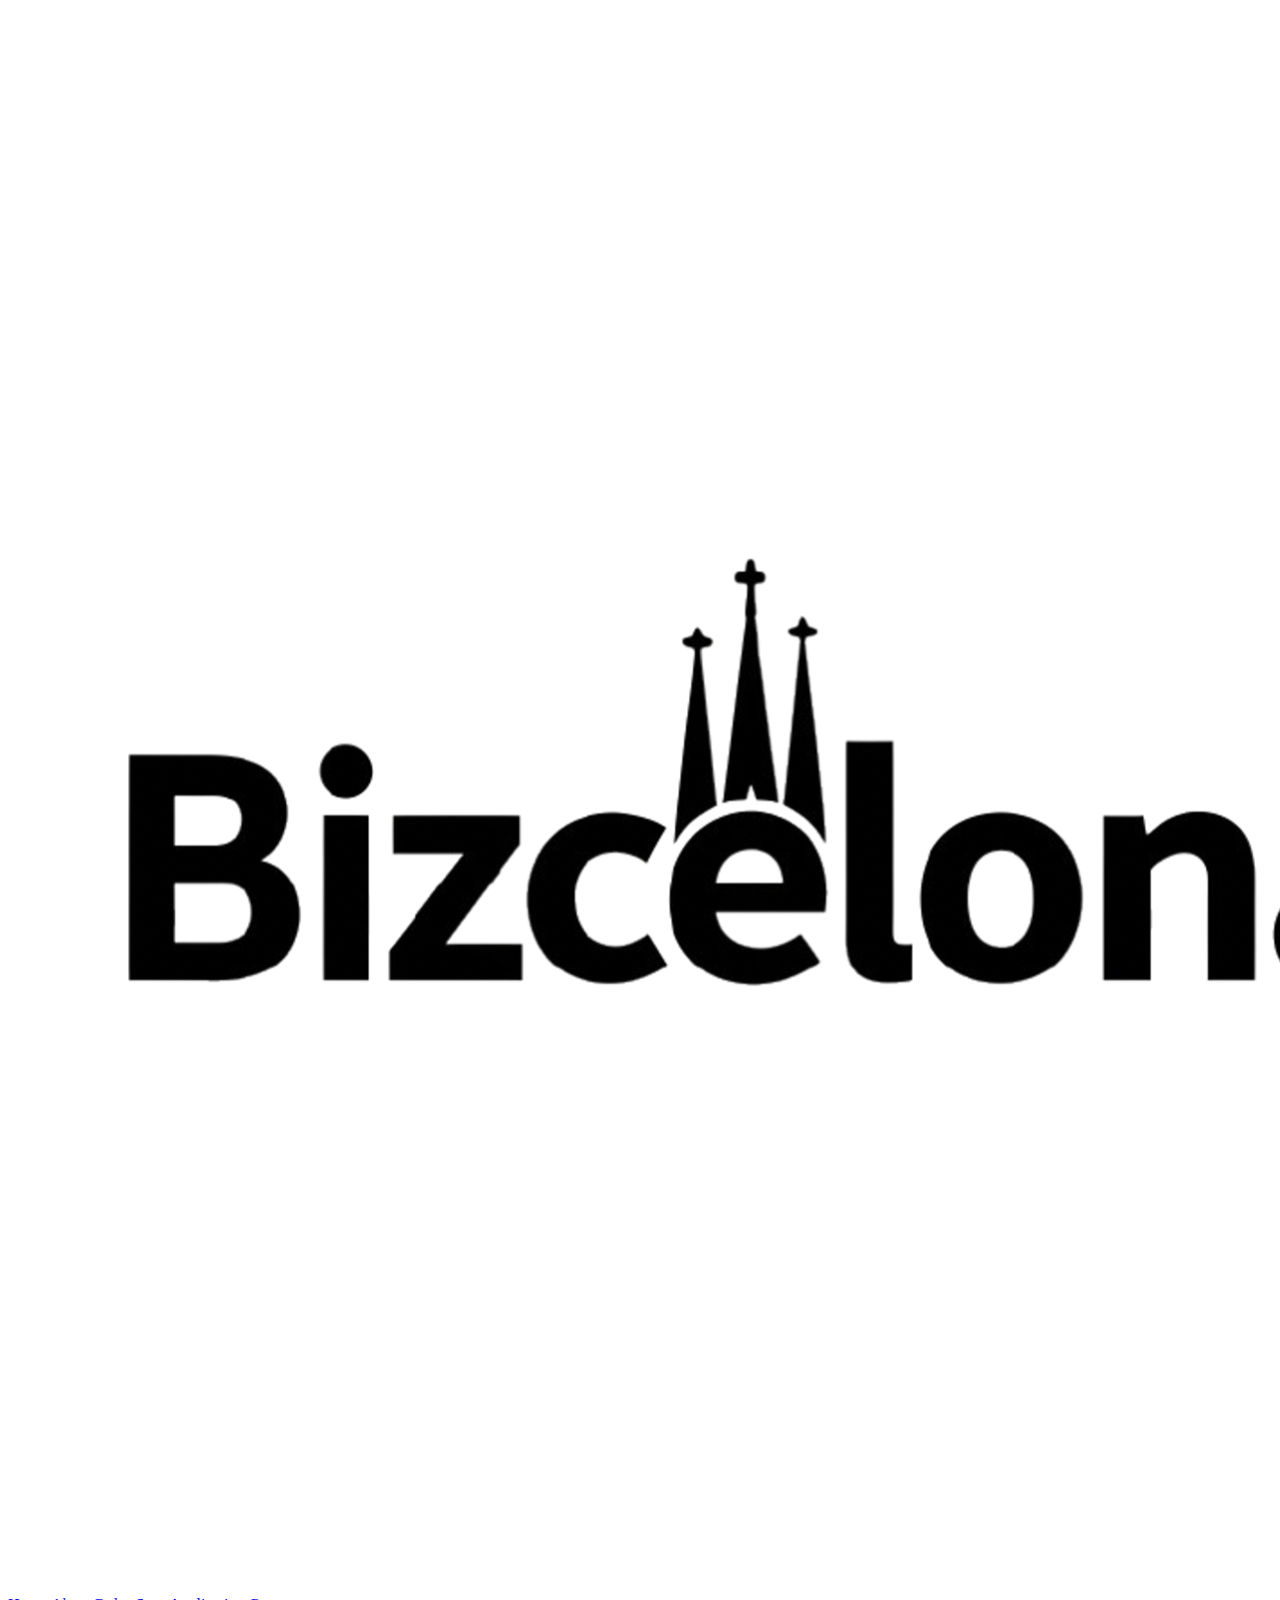
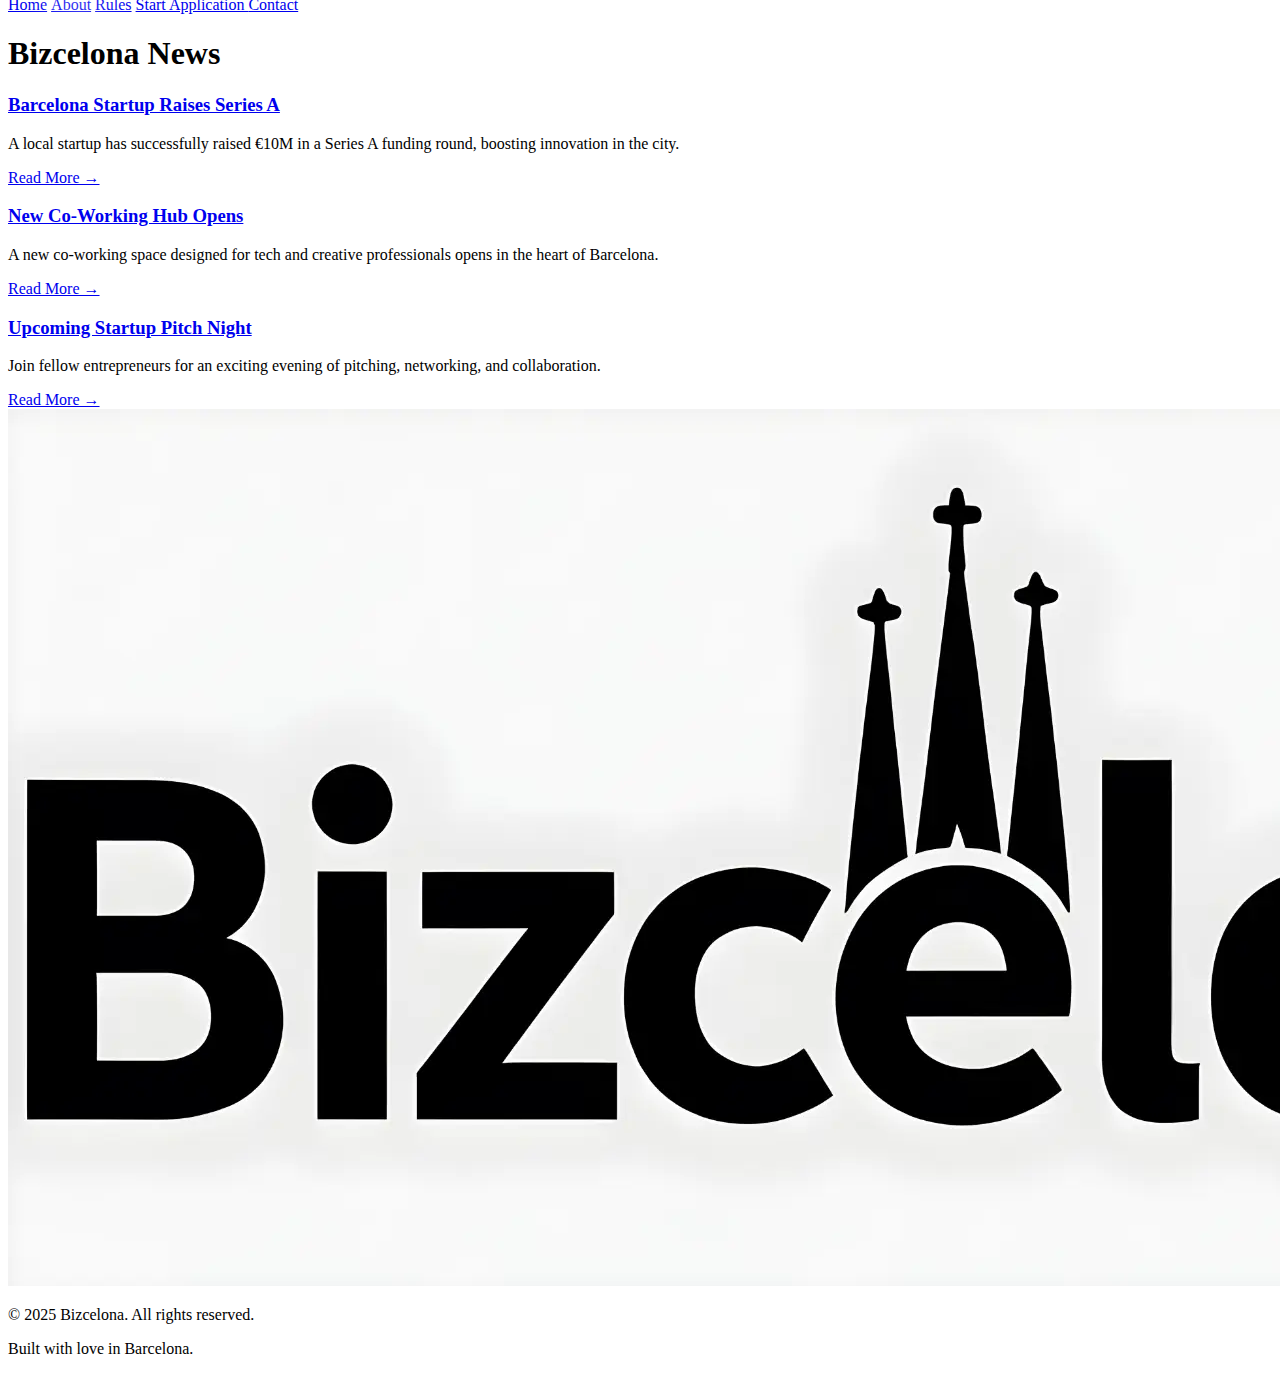
<file: news.html>
<!DOCTYPE html>
<html lang="en">
<head>
  <meta charset="UTF-8">
  <meta name="viewport" content="width=device-width, initial-scale=1.0">
  <title>Bizcelona News</title>
  <link rel="stylesheet" href="./css/styles.css">
</head>
<body class="font-inter text-navy bg-off-white">
  <!-- Navigation -->
  <nav class="fixed top-0 left-0 right-0 z-50 bg-white/90 backdrop-blur-md shadow-sm transition-all duration-300" id="navbar">
    <div class="max-w-7xl mx-auto px-4 sm:px-6 lg:px-8">
      <div class="flex justify-between items-center h-16">
        <div class="flex-shrink-0">
          <a href="index.html">
            <img src="./images/White BG.png" alt="Bizcelona Logo" class="h-8 w-auto max-h-10">
          </a>
        </div>
        <div class="hidden md:block">
          <div class="ml-10 flex items-baseline space-x-8">
            <a href="index.html#hero" class="nav-link text-navy hover:text-saffron transition-colors duration-200">Home</a>
            <a href="index.html#about" class="nav-link text-navy hover:text-saffron transition-colors duration-200">About</a>
            <a href="index.html#rules" class="nav-link text-navy hover:text-saffron transition-colors duration-200">Rules</a>
            <a href="https://forms.gle/kvJ1vHJdcGQ2qNDaA" target="_blank" class="btn-primary bg-saffron text-navy px-4 py-2 rounded-md font-semibold hover:bg-orange-400 transition-all duration-300 transform hover:scale-105 shadow-sm">
              Start Application
            </a>
            <a href="index.html#contact" class="nav-link text-navy hover:text-saffron transition-colors duration-200">Contact</a>
          </div>
        </div>
      </div>
    </div>
  </nav>

  <!-- News Listing -->
  <main class="pt-24 pb-16 max-w-7xl mx-auto px-4 sm:px-6 lg:px-8">
    <h1 class="text-4xl md:text-5xl font-bold text-navy mb-10 text-center">Bizcelona News</h1>
    <div class="grid md:grid-cols-3 gap-8">
      <article class="bg-white p-6 rounded-lg shadow-md hover:shadow-lg transition-shadow duration-300">
        <h3 class="text-xl font-semibold mb-2">
          <a href="news/article-1.html" class="text-saffron hover:underline">Barcelona Startup Raises Series A</a>
        </h3>
        <p class="text-gray-600 mb-4">A local startup has successfully raised €10M in a Series A funding round, boosting innovation in the city.</p>
        <a href="news/article-1.html" class="text-navy font-semibold hover:underline">Read More →</a>
      </article>
      <article class="bg-white p-6 rounded-lg shadow-md hover:shadow-lg transition-shadow duration-300">
        <h3 class="text-xl font-semibold mb-2">
          <a href="news/article-2.html" class="text-saffron hover:underline">New Co-Working Hub Opens</a>
        </h3>
        <p class="text-gray-600 mb-4">A new co-working space designed for tech and creative professionals opens in the heart of Barcelona.</p>
        <a href="news/article-2.html" class="text-navy font-semibold hover:underline">Read More →</a>
      </article>
      <article class="bg-white p-6 rounded-lg shadow-md hover:shadow-lg transition-shadow duration-300">
        <h3 class="text-xl font-semibold mb-2">
          <a href="news/article-3.html" class="text-saffron hover:underline">Upcoming Startup Pitch Night</a>
        </h3>
        <p class="text-gray-600 mb-4">Join fellow entrepreneurs for an exciting evening of pitching, networking, and collaboration.</p>
        <a href="news/article-3.html" class="text-navy font-semibold hover:underline">Read More →</a>
      </article>
    </div>
  </main>

  <!-- Footer -->
  <footer class="bg-navy text-white py-12 mt-16">
    <div class="max-w-7xl mx-auto px-4 sm:px-6 lg:px-8">
      <div class="text-center">
        <img src="./images/bizcelona-logo.png" alt="Bizcelona" class="h-8 w-auto mx-auto mb-4 filter invert">
        <p class="text-gray-300 mb-2">&copy; 2025 Bizcelona. All rights reserved.</p>
        <p class="text-gray-400">Built with love in Barcelona.</p>
      </div>
    </div>
  </footer>
</body>
</html>
</file>
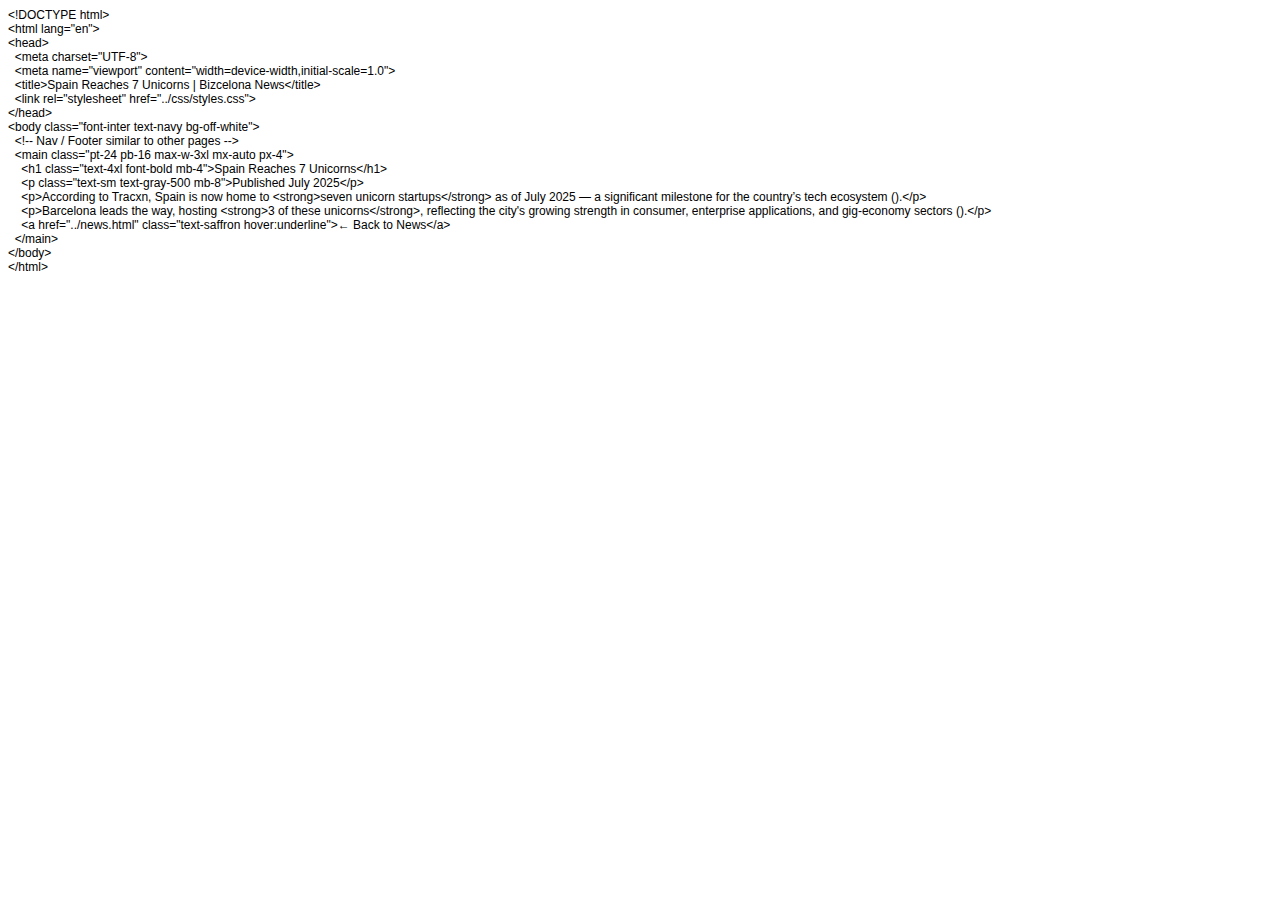
<file: news/article-1.html>
<!DOCTYPE html PUBLIC "-//W3C//DTD HTML 4.01//EN" "http://www.w3.org/TR/html4/strict.dtd">
<html>
<head>
  <meta http-equiv="Content-Type" content="text/html; charset=utf-8">
  <meta http-equiv="Content-Style-Type" content="text/css">
  <title></title>
  <meta name="Generator" content="Cocoa HTML Writer">
  <meta name="CocoaVersion" content="2575.6">
  <style type="text/css">
    p.p1 {margin: 0.0px 0.0px 0.0px 0.0px; font: 12.0px Helvetica}
  </style>
</head>
<body>
<p class="p1">&lt;!DOCTYPE html&gt;</p>
<p class="p1">&lt;html lang="en"&gt;</p>
<p class="p1">&lt;head&gt;</p>
<p class="p1"><span class="Apple-converted-space">  </span>&lt;meta charset="UTF-8"&gt;</p>
<p class="p1"><span class="Apple-converted-space">  </span>&lt;meta name="viewport" content="width=device-width,initial-scale=1.0"&gt;</p>
<p class="p1"><span class="Apple-converted-space">  </span>&lt;title&gt;Spain Reaches 7 Unicorns | Bizcelona News&lt;/title&gt;</p>
<p class="p1"><span class="Apple-converted-space">  </span>&lt;link rel="stylesheet" href="../css/styles.css"&gt;</p>
<p class="p1">&lt;/head&gt;</p>
<p class="p1">&lt;body class="font-inter text-navy bg-off-white"&gt;</p>
<p class="p1"><span class="Apple-converted-space">  </span>&lt;!-- Nav / Footer similar to other pages --&gt;</p>
<p class="p1"><span class="Apple-converted-space">  </span>&lt;main class="pt-24 pb-16 max-w-3xl mx-auto px-4"&gt;</p>
<p class="p1"><span class="Apple-converted-space">    </span>&lt;h1 class="text-4xl font-bold mb-4"&gt;Spain Reaches 7 Unicorns&lt;/h1&gt;</p>
<p class="p1"><span class="Apple-converted-space">    </span>&lt;p class="text-sm text-gray-500 mb-8"&gt;Published July 2025&lt;/p&gt;</p>
<p class="p1"><span class="Apple-converted-space">    </span>&lt;p&gt;According to Tracxn, Spain is now home to &lt;strong&gt;seven unicorn startups&lt;/strong&gt; as of July 2025 — a significant milestone for the country’s tech ecosystem ().&lt;/p&gt;</p>
<p class="p1"><span class="Apple-converted-space">    </span>&lt;p&gt;Barcelona leads the way, hosting &lt;strong&gt;3 of these unicorns&lt;/strong&gt;, reflecting the city's growing strength in consumer, enterprise applications, and gig‑economy sectors ().&lt;/p&gt;</p>
<p class="p1"><span class="Apple-converted-space">    </span>&lt;a href="../news.html" class="text-saffron hover:underline"&gt;← Back to News&lt;/a&gt;</p>
<p class="p1"><span class="Apple-converted-space">  </span>&lt;/main&gt;</p>
<p class="p1">&lt;/body&gt;</p>
<p class="p1">&lt;/html&gt;</p>
</body>
</html>
</file>
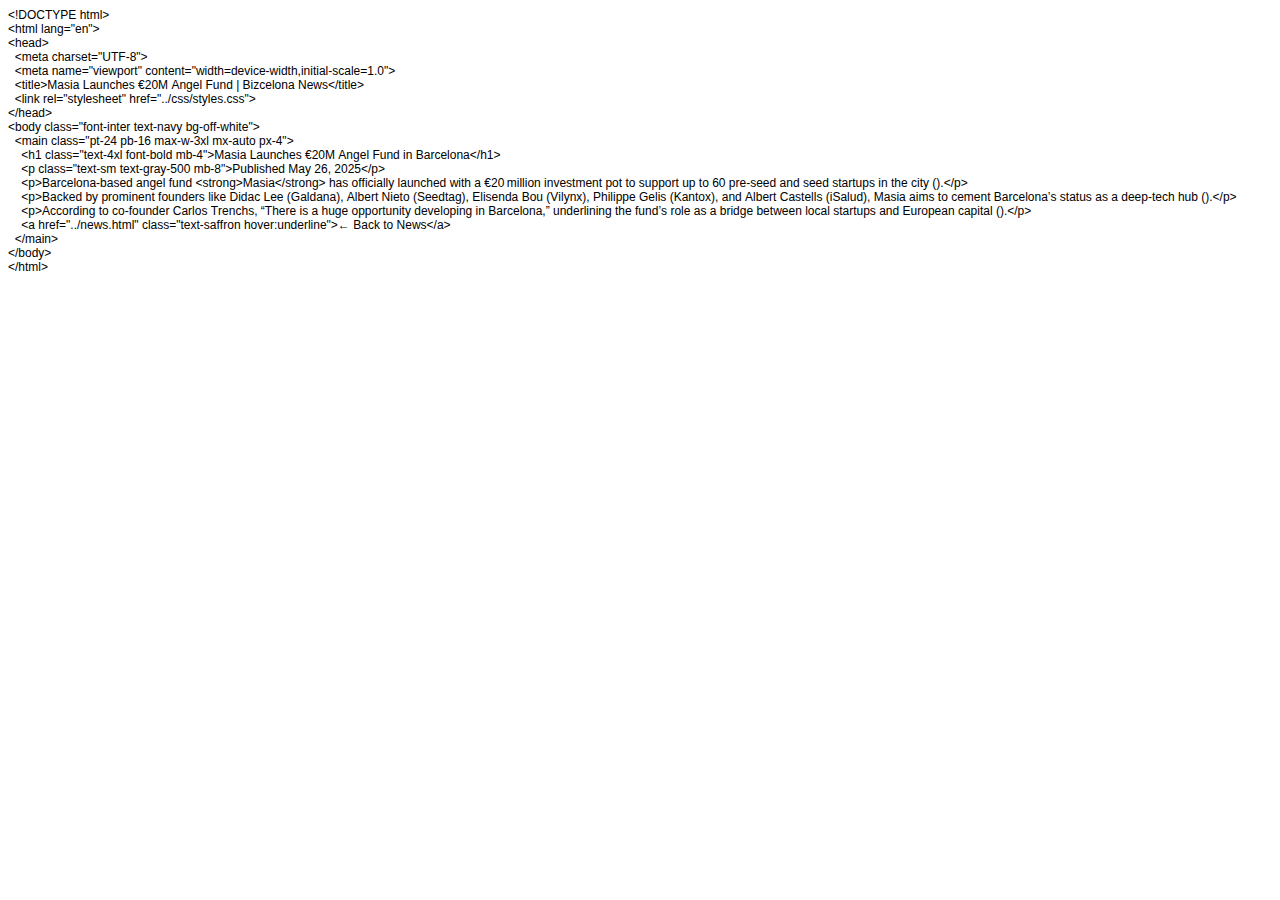
<file: news/article-2.html>
<!DOCTYPE html PUBLIC "-//W3C//DTD HTML 4.01//EN" "http://www.w3.org/TR/html4/strict.dtd">
<html>
<head>
  <meta http-equiv="Content-Type" content="text/html; charset=utf-8">
  <meta http-equiv="Content-Style-Type" content="text/css">
  <title></title>
  <meta name="Generator" content="Cocoa HTML Writer">
  <meta name="CocoaVersion" content="2575.6">
  <style type="text/css">
    p.p1 {margin: 0.0px 0.0px 0.0px 0.0px; font: 12.0px Helvetica; -webkit-text-stroke: #000000}
    span.s1 {font-kerning: none}
  </style>
</head>
<body>
<p class="p1"><span class="s1">&lt;!DOCTYPE html&gt;</span></p>
<p class="p1"><span class="s1">&lt;html lang="en"&gt;</span></p>
<p class="p1"><span class="s1">&lt;head&gt;</span></p>
<p class="p1"><span class="s1"><span class="Apple-converted-space">  </span>&lt;meta charset="UTF-8"&gt;</span></p>
<p class="p1"><span class="s1"><span class="Apple-converted-space">  </span>&lt;meta name="viewport" content="width=device-width,initial-scale=1.0"&gt;</span></p>
<p class="p1"><span class="s1"><span class="Apple-converted-space">  </span>&lt;title&gt;Masia Launches €20M Angel Fund | Bizcelona News&lt;/title&gt;</span></p>
<p class="p1"><span class="s1"><span class="Apple-converted-space">  </span>&lt;link rel="stylesheet" href="../css/styles.css"&gt;</span></p>
<p class="p1"><span class="s1">&lt;/head&gt;</span></p>
<p class="p1"><span class="s1">&lt;body class="font-inter text-navy bg-off-white"&gt;</span></p>
<p class="p1"><span class="s1"><span class="Apple-converted-space">  </span>&lt;main class="pt-24 pb-16 max-w-3xl mx-auto px-4"&gt;</span></p>
<p class="p1"><span class="s1"><span class="Apple-converted-space">    </span>&lt;h1 class="text-4xl font-bold mb-4"&gt;Masia Launches €20M Angel Fund in Barcelona&lt;/h1&gt;</span></p>
<p class="p1"><span class="s1"><span class="Apple-converted-space">    </span>&lt;p class="text-sm text-gray-500 mb-8"&gt;Published May 26, 2025&lt;/p&gt;</span></p>
<p class="p1"><span class="s1"><span class="Apple-converted-space">    </span>&lt;p&gt;Barcelona-based angel fund &lt;strong&gt;Masia&lt;/strong&gt; has officially launched with a €20 million investment pot to support up to 60 pre‑seed and seed startups in the city ().&lt;/p&gt;</span></p>
<p class="p1"><span class="s1"><span class="Apple-converted-space">    </span>&lt;p&gt;Backed by prominent founders like Didac Lee (Galdana), Albert Nieto (Seedtag), Elisenda Bou (Vilynx), Philippe Gelis (Kantox), and Albert Castells (iSalud), Masia aims to cement Barcelona’s status as a deep‑tech hub ().&lt;/p&gt;</span></p>
<p class="p1"><span class="s1"><span class="Apple-converted-space">    </span>&lt;p&gt;According to co-founder Carlos Trenchs, “There is a huge opportunity developing in Barcelona,” underlining the fund’s role as a bridge between local startups and European capital ().&lt;/p&gt;</span></p>
<p class="p1"><span class="s1"><span class="Apple-converted-space">    </span>&lt;a href="../news.html" class="text-saffron hover:underline"&gt;← Back to News&lt;/a&gt;</span></p>
<p class="p1"><span class="s1"><span class="Apple-converted-space">  </span>&lt;/main&gt;</span></p>
<p class="p1"><span class="s1">&lt;/body&gt;</span></p>
<p class="p1"><span class="s1">&lt;/html&gt;</span></p>
</body>
</html>
</file>
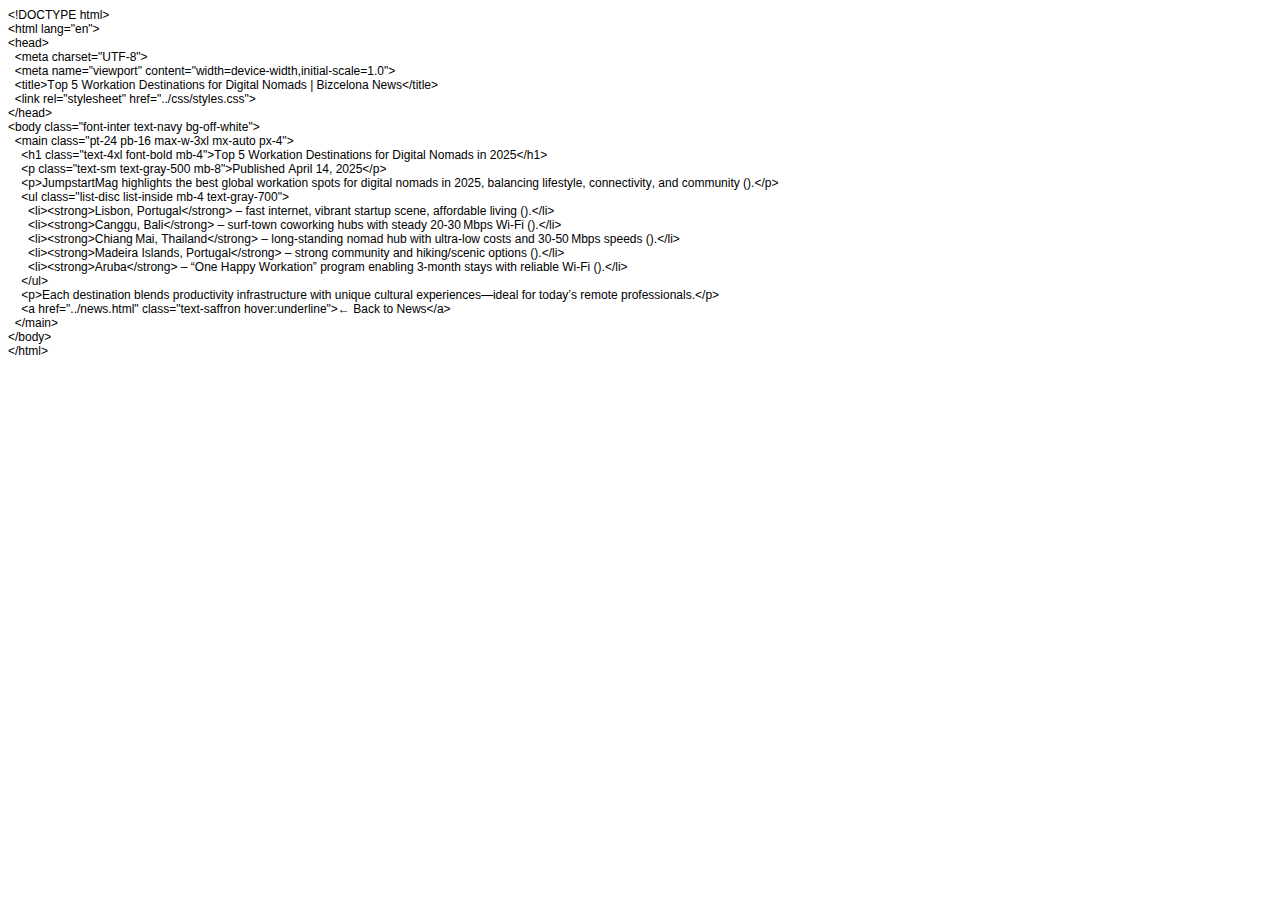
<file: news/article-3.html>
<!DOCTYPE html PUBLIC "-//W3C//DTD HTML 4.01//EN" "http://www.w3.org/TR/html4/strict.dtd">
<html>
<head>
  <meta http-equiv="Content-Type" content="text/html; charset=utf-8">
  <meta http-equiv="Content-Style-Type" content="text/css">
  <title></title>
  <meta name="Generator" content="Cocoa HTML Writer">
  <meta name="CocoaVersion" content="2575.6">
  <style type="text/css">
    p.p1 {margin: 0.0px 0.0px 0.0px 0.0px; font: 12.0px Helvetica; -webkit-text-stroke: #000000}
    span.s1 {font-kerning: none}
  </style>
</head>
<body>
<p class="p1"><span class="s1">&lt;!DOCTYPE html&gt;</span></p>
<p class="p1"><span class="s1">&lt;html lang="en"&gt;</span></p>
<p class="p1"><span class="s1">&lt;head&gt;</span></p>
<p class="p1"><span class="s1"><span class="Apple-converted-space">  </span>&lt;meta charset="UTF-8"&gt;</span></p>
<p class="p1"><span class="s1"><span class="Apple-converted-space">  </span>&lt;meta name="viewport" content="width=device-width,initial-scale=1.0"&gt;</span></p>
<p class="p1"><span class="s1"><span class="Apple-converted-space">  </span>&lt;title&gt;Top 5 Workation Destinations for Digital Nomads | Bizcelona News&lt;/title&gt;</span></p>
<p class="p1"><span class="s1"><span class="Apple-converted-space">  </span>&lt;link rel="stylesheet" href="../css/styles.css"&gt;</span></p>
<p class="p1"><span class="s1">&lt;/head&gt;</span></p>
<p class="p1"><span class="s1">&lt;body class="font-inter text-navy bg-off-white"&gt;</span></p>
<p class="p1"><span class="s1"><span class="Apple-converted-space">  </span>&lt;main class="pt-24 pb-16 max-w-3xl mx-auto px-4"&gt;</span></p>
<p class="p1"><span class="s1"><span class="Apple-converted-space">    </span>&lt;h1 class="text-4xl font-bold mb-4"&gt;Top 5 Workation Destinations for Digital Nomads in 2025&lt;/h1&gt;</span></p>
<p class="p1"><span class="s1"><span class="Apple-converted-space">    </span>&lt;p class="text-sm text-gray-500 mb-8"&gt;Published April 14, 2025&lt;/p&gt;</span></p>
<p class="p1"><span class="s1"><span class="Apple-converted-space">    </span>&lt;p&gt;JumpstartMag highlights the best global workation spots for digital nomads in 2025, balancing lifestyle, connectivity, and community ().&lt;/p&gt;</span></p>
<p class="p1"><span class="s1"><span class="Apple-converted-space">    </span>&lt;ul class="list-disc list-inside mb-4 text-gray-700"&gt;</span></p>
<p class="p1"><span class="s1"><span class="Apple-converted-space">      </span>&lt;li&gt;&lt;strong&gt;Lisbon, Portugal&lt;/strong&gt; – fast internet, vibrant startup scene, affordable living ().&lt;/li&gt;</span></p>
<p class="p1"><span class="s1"><span class="Apple-converted-space">      </span>&lt;li&gt;&lt;strong&gt;Canggu, Bali&lt;/strong&gt; – surf-town coworking hubs with steady 20‑30 Mbps Wi‑Fi ().&lt;/li&gt;</span></p>
<p class="p1"><span class="s1"><span class="Apple-converted-space">      </span>&lt;li&gt;&lt;strong&gt;Chiang Mai, Thailand&lt;/strong&gt; – long-standing nomad hub with ultra‑low costs and 30‑50 Mbps speeds ().&lt;/li&gt;</span></p>
<p class="p1"><span class="s1"><span class="Apple-converted-space">      </span>&lt;li&gt;&lt;strong&gt;Madeira Islands, Portugal&lt;/strong&gt; – strong community and hiking/scenic options ().&lt;/li&gt;</span></p>
<p class="p1"><span class="s1"><span class="Apple-converted-space">      </span>&lt;li&gt;&lt;strong&gt;Aruba&lt;/strong&gt; – “One Happy Workation” program enabling 3‑month stays with reliable Wi‑Fi ().&lt;/li&gt;</span></p>
<p class="p1"><span class="s1"><span class="Apple-converted-space">    </span>&lt;/ul&gt;</span></p>
<p class="p1"><span class="s1"><span class="Apple-converted-space">    </span>&lt;p&gt;Each destination blends productivity infrastructure with unique cultural experiences—ideal for today’s remote professionals.&lt;/p&gt;</span></p>
<p class="p1"><span class="s1"><span class="Apple-converted-space">    </span>&lt;a href="../news.html" class="text-saffron hover:underline"&gt;← Back to News&lt;/a&gt;</span></p>
<p class="p1"><span class="s1"><span class="Apple-converted-space">  </span>&lt;/main&gt;</span></p>
<p class="p1"><span class="s1">&lt;/body&gt;</span></p>
<p class="p1"><span class="s1">&lt;/html&gt;</span></p>
</body>
</html>
</file>
<file: css/styles.css>
/* Custom CSS for Bizcelona Website */

/* Smooth scrolling */
html {
    scroll-behavior: smooth;
}

/* Custom animations */
@keyframes fadeInUp {
    from {
        opacity: 0;
        transform: translateY(30px);
    }
    to {
        opacity: 1;
        transform: translateY(0);
    }
}

.animate-fade-in-up {
    animation: fadeInUp 0.8s ease-out forwards;
}

/* Parallax effect */
.parallax-bg {
    transform: translateZ(0);
    will-change: transform;
}

/* Scroll animations */
.fade-in-on-scroll {
    opacity: 0;
    transform: translateY(30px);
    transition: all 0.8s ease-out;
}

.fade-in-on-scroll.visible {
    opacity: 1;
    transform: translateY(0);
}

/* Navigation styles */
.nav-link {
    position: relative;
    font-weight: 500;
}

.nav-link::after {
    content: '';
    position: absolute;
    width: 0;
    height: 2px;
    bottom: -4px;
    left: 0;
    background-color: #f6ad55;
    transition: width 0.3s ease-in-out;
}

.nav-link:hover::after,
.nav-link.active::after {
    width: 100%;
}

/* Button styles */
.btn-primary {
    position: relative;
    overflow: hidden;
    z-index: 1;
}

.btn-primary::before {
    content: '';
    position: absolute;
    top: 0;
    left: -100%;
    width: 100%;
    height: 100%;
    background: linear-gradient(90deg, transparent, rgba(255,255,255,0.2), transparent);
    transition: left 0.5s;
    z-index: -1;
}

.btn-primary:hover::before {
    left: 100%;
}

/* Rule cards hover effect */
.rule-card {
    transition: all 0.3s ease;
}

.rule-card:hover {
    transform: translateY(-5px);
}

/* Form styles */
.contact-form input:focus,
.contact-form textarea:focus {
    outline: none;
    box-shadow: 0 0 0 3px rgba(246, 173, 85, 0.1);
}

/* Mobile menu animation */
.mobile-menu {
    max-height: 0;
    overflow: hidden;
    transition: max-height 0.3s ease-in-out;
}

.mobile-menu.open {
    max-height: 300px;
}

/* Responsive adjustments */
@media (max-width: 768px) {
    .parallax-bg {
        background-attachment: scroll !important;
    }
}

/* Loading animation for images */
img {
    transition: opacity 0.3s ease;
}

img[data-loaded="false"] {
    opacity: 0;
}

img[data-loaded="true"] {
    opacity: 1;
}

/* Custom scrollbar */
::-webkit-scrollbar {
    width: 8px;
}

::-webkit-scrollbar-track {
    background: #f1f1f1;
}

::-webkit-scrollbar-thumb {
    background: #f6ad55;
    border-radius: 4px;
}

::-webkit-scrollbar-thumb:hover {
    background: #e69c42;
}

/* Hero section specific styles */
#hero {
    background-attachment: fixed;
    background-position: center;
    background-repeat: no-repeat;
    background-size: cover;
}

/* Ensure proper spacing for fixed navbar */
section {
    scroll-margin-top: 80px;
}

/* Enhanced focus states for accessibility */
button:focus,
input:focus,
textarea:focus,
a:focus {
    outline: 2px solid #f6ad55;
    outline-offset: 2px;
}

/* Print styles */
@media print {
    .fixed,
    nav,
    .mobile-menu-button {
        display: none !important;
    }
    
    section {
        page-break-inside: avoid;
        margin-bottom: 2rem;
    }
}
</file>
